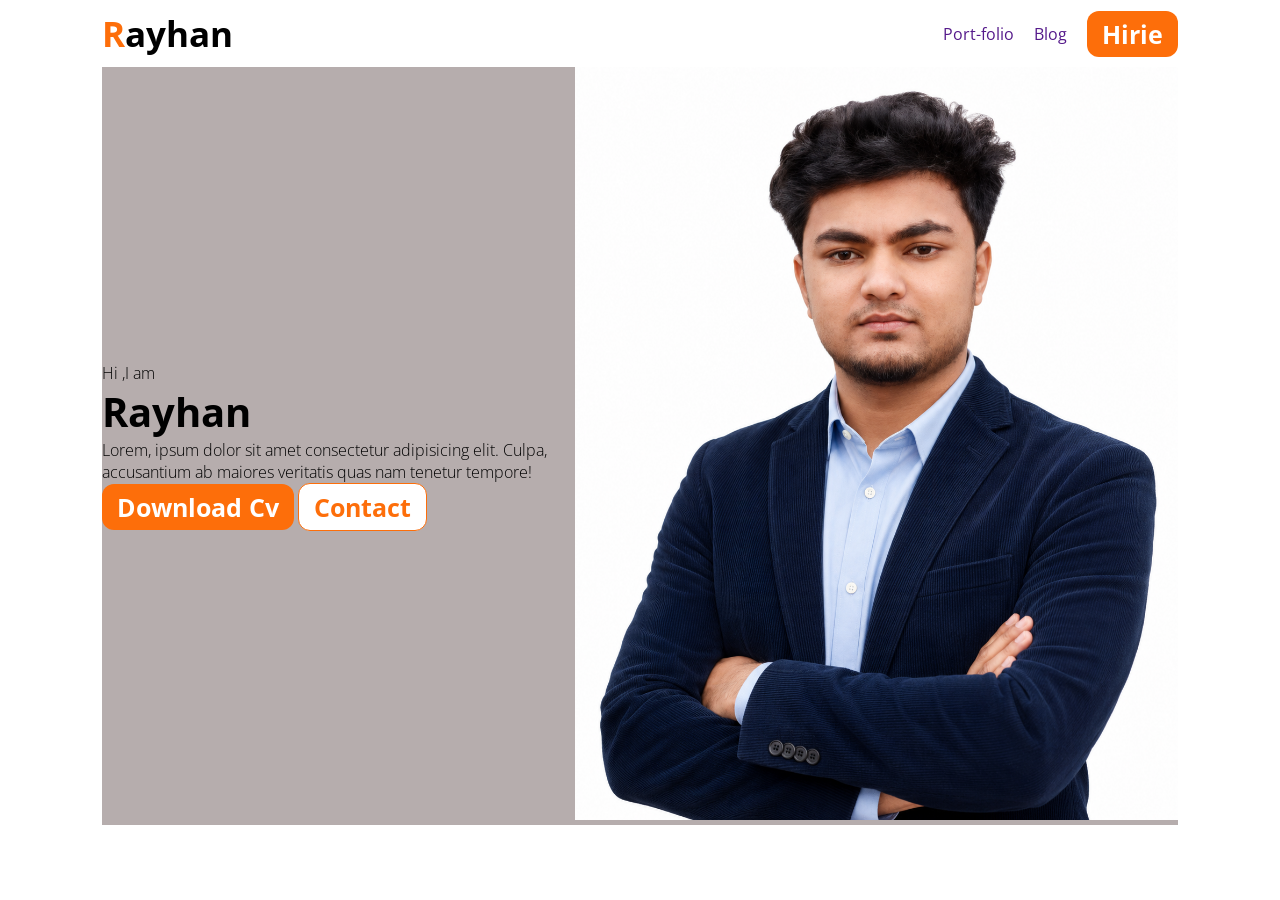
<file: index.html>
<!DOCTYPE html>
<html lang="en">

<head>
    <meta charset="UTF-8">
    <meta name="viewport" content="width=device-width, initial-scale=1.0">
    <title>Prot Folio</title>
    <link rel="stylesheet" href="./style.css">
    <!-- Google font -->
    <link rel="preconnect" href="https://fonts.googleapis.com">
    <link rel="preconnect" href="https://fonts.gstatic.com" crossorigin>
    <link href="https://fonts.googleapis.com/css2?family=Open+Sans:ital,wght@0,300..800;1,300..800&display=swap"
        rel="stylesheet">


</head>

<body>

    <!-- Navber start -->
    <header>
        <nav>
            <h2 class="logo"><span class="logo-r">R</span>ayhan</h2>
            <ul class="unorder">
                <li class="list"><a href="">Port-folio</a></li>
                <li class="list"><a href="">Blog</a></li>
                <li class="list"><button class="common-button">Hirie</button></a></li>
            </ul>
        </nav>
    </header>

    <!-- Navber End -->

    <main>
        <!-- Herro section start -->

       <section class="herro-parrent" >
        <!-- Describe part -->
            <div class="drsc">
                <p class="p-1" >Hi ,I am</p>
                <h2>Rayhan</h2>
                <p>Lorem, ipsum dolor sit amet consectetur adipisicing elit. Culpa, accusantium ab maiores veritatis quas nam tenetur tempore!</p>
                <!-- Button  -->
                 <div class="button">
                    <button class="common-button">Download Cv</button>
                    <button class="outter-button">Contact</button>
                 </div>
            </div>
            <!-- Image part -->
            <div class="img">
                <img src="./images/mypic.png" alt="picture" >

            </div>
        </section>

    </main>

</body>

</html>
</file>
<file: style.css>
*{
    margin: 0;
    padding: 0;
    /* box-sizing: border-box; */
     font-family: "Open Sans";
}
.common-button{
    background-color: #fd6e0a;
    padding: 6px 15px;
    border-radius: 12px;
    font-weight: bold;
    font-size: 25px;
    color: white;
    border: none;
    cursor: pointer;
    }

    .outter-button{
    background-color:white;
    padding: 6px 15px;
    border-radius: 12px;
    font-weight: bold;
    font-size: 25px;
    color: #fd6e0a;
    border: 1px solid #fd6e0a;
    cursor: pointer;
    }

nav{
    display: flex;
    justify-content: space-between;
    
    max-width: 1200px;
    margin: auto;
    padding: 10px 0;
}
ul{
    display: flex;
    justify-content: space-between;
    list-style: none;
    gap: 20px;
    align-items: center;

}
ul li a{
    text-decoration: none;
}
.logo{
    font-weight: bold;
    font-size: 35px;
}
.logo-r{
    color: #fd6e0a;
}
.img img {
    width: 100%;
    height: auto;

}
.herro-parrent{
    display: flex;
    justify-content: space-between;
    align-items: center;
    max-width: 1200px;
    margin: auto;
    /* border: 1px solid bisque; */
    background-color: #b6adad;
}
.herro-parrent .drsc p{
    font-size: 12pxpx;
    font-weight: 300;
}
.herro-parrent h2{
    font-size: 40px;
    font-weight: bold;
    margin-top: 12pxpx;
}
.button{
    margin-top: 12pxpx;

}
body{
    padding: 0 8%;
}
</file>
